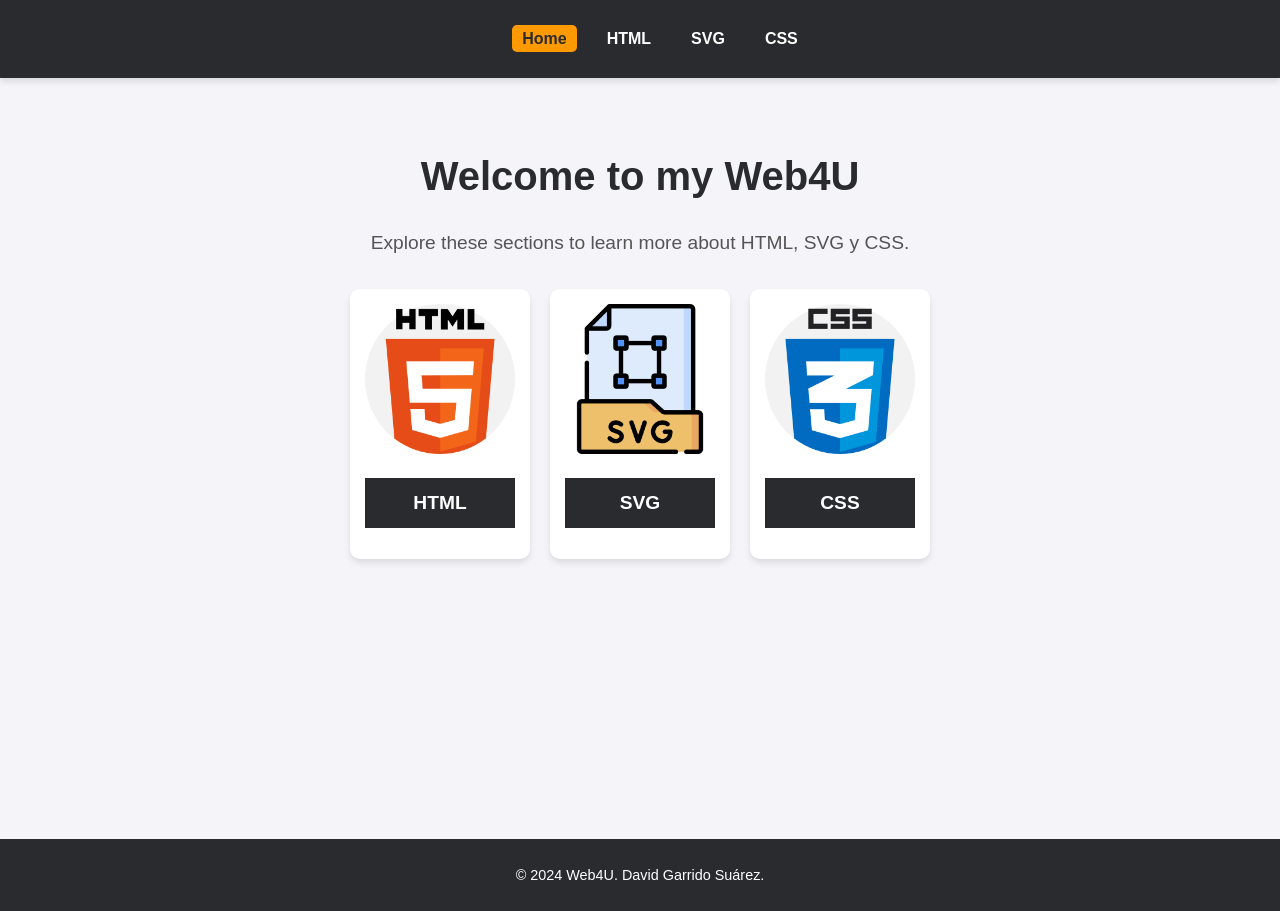
<file: index.html>
<!DOCTYPE html>
<html lang="en">

<head>
    <meta charset="UTF-8">
    <meta name="viewport" content="width=device-width, initial-scale=1.0">
    <title>My Page Web4U</title>
    <link rel="icon" type="image/x-icon" href="images/favicon.ico">
    <link rel="stylesheet" href="styles/style_index.css">
</head>

<body>
    <header>
        <nav>
            <ul>
                <li><a href="index.html" class="active" title="Página principal">Home</a></li>
                <li><a href="html.html" title="Aprende sobre HTML">HTML</a></li>
                <li><a href="svg.html" title="Aprende sobre SVG">SVG</a></li>
                <li><a href="css.html" title="Aprende sobre CSS">CSS</a></li>
            </ul>
        </nav>
    </header>
    <main>
        <h1>Welcome to my Web4U</h1>
        <p>Explore these sections to learn more about HTML, SVG y CSS.</p>
        <section>
            <article>
                <a href="html.html" title="Explorar la sección HTML">
                    <img src="images/html.png" alt="Logo HTML">
                    <h2>HTML</h2>
                </a>
            </article>
            <article>
                <a href="svg.html" title="Explorar la sección SVG">
                    <img src="images/svg.png" alt="Logo SVG">
                    <h2>SVG</h2>
                </a>
            </article>
            <article>
                <a href="css.html" title="Explorar la sección CSS">
                    <img src="images/css.png" alt="Logo CSS">
                    <h2>CSS</h2>
                </a>
            </article>
        </section>
    </main>
    <footer>
        <p>&copy; 2024 Web4U. David Garrido Suárez.</p>
    </footer>
</body>

</html>
</file>
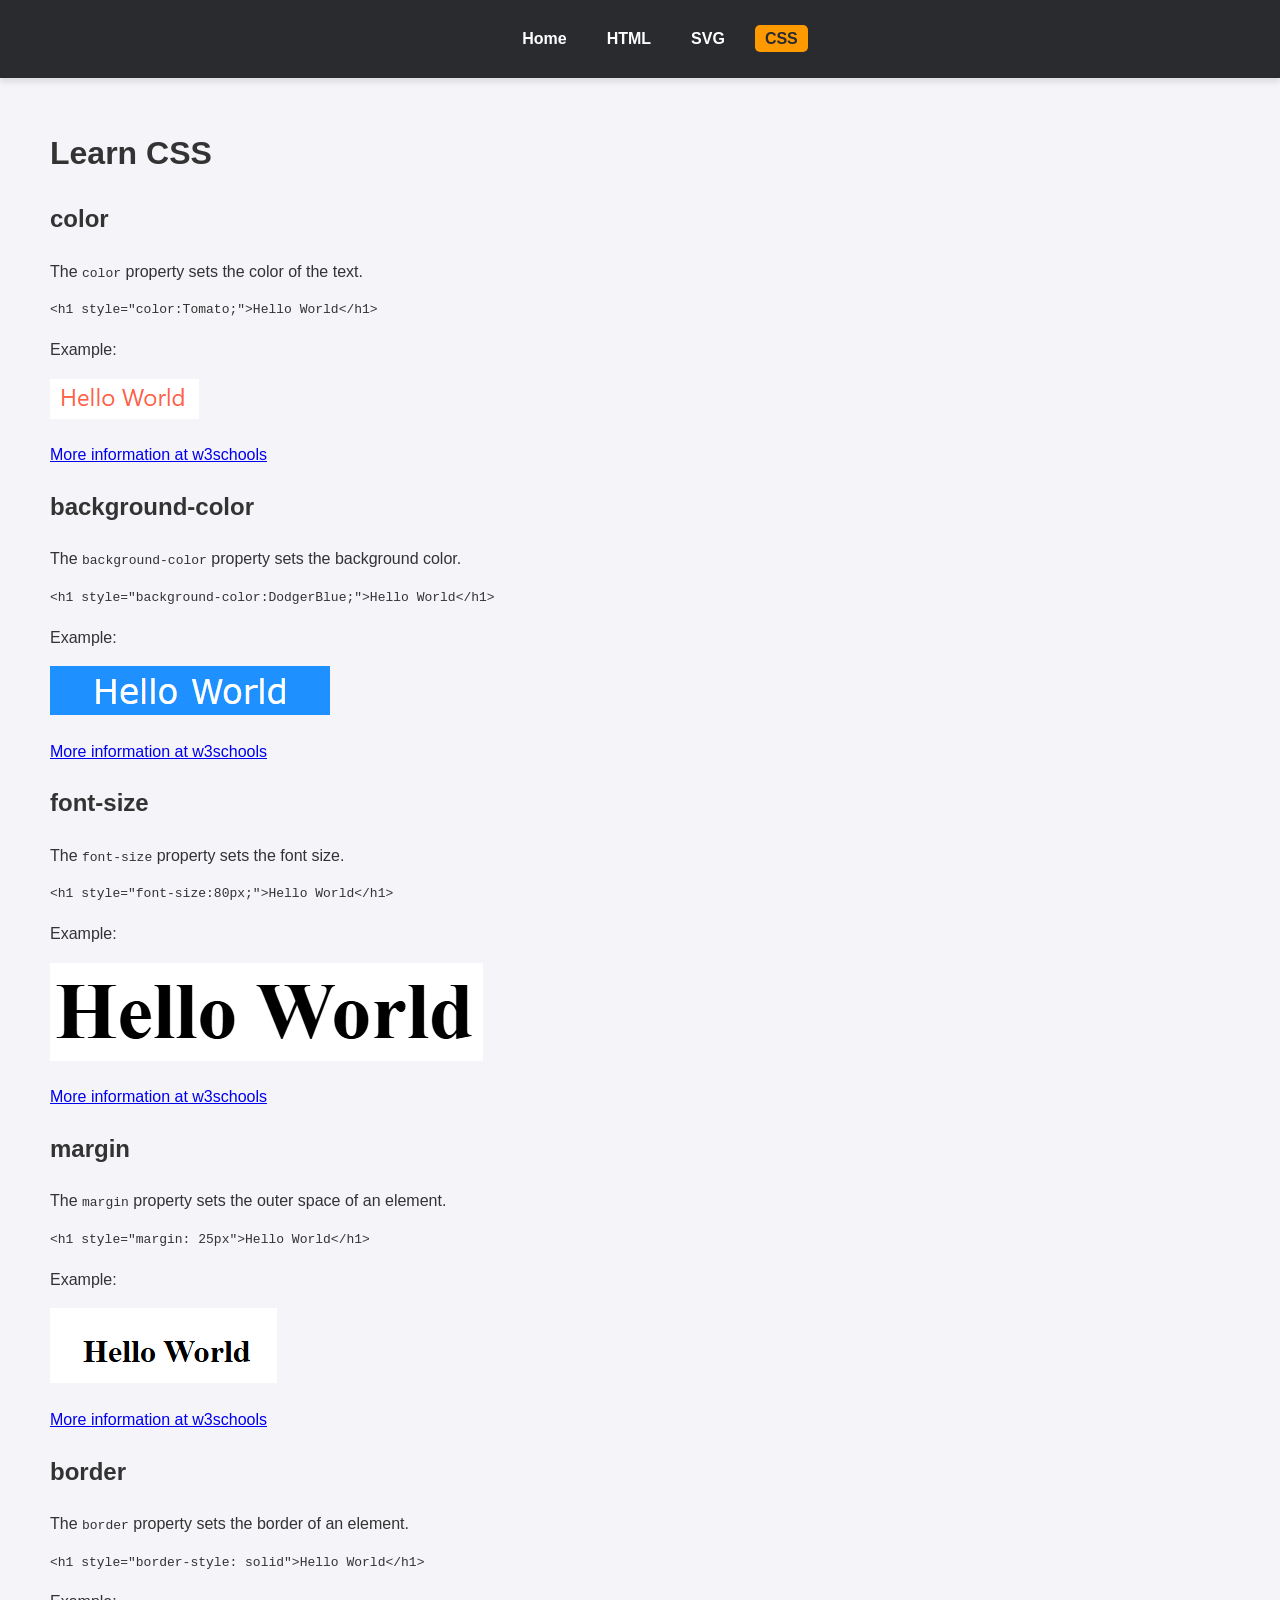
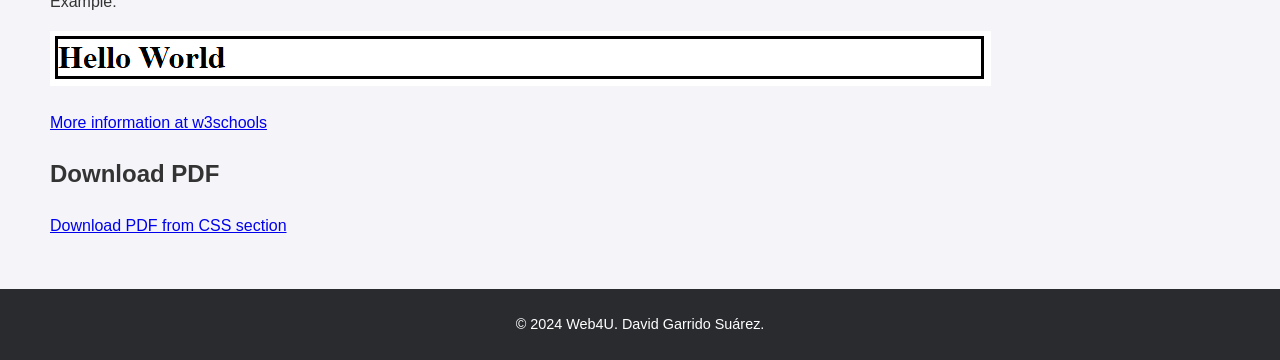
<file: css.html>
<!DOCTYPE html>
<html lang="en">

<head>
    <meta charset="UTF-8">
    <meta name="viewport" content="width=device-width, initial-scale=1.0">
    <title>CSS - Web4U</title>
    <link rel="icon" type="image/x-icon" href="images/favicon.ico">
    <link rel="stylesheet" href="styles/style_pages.css">
</head>

<body>
    <header>
        <nav>
            <ul>
                <li><a href="index.html" title="Página principal">Home</a></li>
                <li><a href="html.html" title="Aprende sobre HTML">HTML</a></li>
                <li><a href="svg.html" title="Aprende sobre SVG">SVG</a></li>
                <li><a href="css.html" class="active" title="Aprende sobre CSS">CSS</a></li>
            </ul>
        </nav>
    </header>
    <main>
        <h1>Learn CSS</h1>
        <section>
            <h2>color</h2>
            <p>The <code>color</code> property sets the color of the text.</p>
            <pre><code>&lt;h1 style="color:Tomato;"&gt;Hello World&lt;/h1&gt;</code></pre>
            <p>Example:</p>
            <img src="images/color.png" alt="Example of the color property">
            <p><a href="https://www.w3schools.com/css/css_colors.asp" target="_blank">More information at w3schools</a></p>
        </section>
        <section>
            <h2>background-color</h2>
            <p>The <code>background-color</code> property sets the background color.</p>
            <pre><code>&lt;h1 style="background-color:DodgerBlue;"&gt;Hello World&lt;/h1&gt;</code></pre>
            <p>Example:</p>
            <img src="images/background-color.png" alt="Example of the color property">
            <p><a href="https://www.w3schools.com/css/css_background.asp" target="_blank">More information at w3schools</a></p>
        </section>
        <section>
            <h2>font-size</h2>
            <p>The <code>font-size</code> property sets the font size.</p>
            <pre><code>&lt;h1 style="font-size:80px;"&gt;Hello World&lt;/h1&gt;</code></pre>
            <p>Example:</p>
            <img src="images/font-size.png" alt="Example of the color property">
            <p><a href="https://www.w3schools.com/css/css_font_size.asp" target="_blank">More information at w3schools</a></p>
        </section>
        <section>
            <h2>margin</h2>
            <p>The <code>margin</code> property sets the outer space of an element.</p>
            <pre><code>&lt;h1 style="margin: 25px"&gt;Hello World&lt;/h1&gt;</code></pre>
            <p>Example:</p>
            <img src="images/margin.png" alt="Example of the color property">
            <p><a href="https://www.w3schools.com/css/css_margin.asp" target="_blank">More information at w3schools</a></p>
        </section>
        <section>
            <h2>border</h2>
            <p>The <code>border</code> property sets the border of an element.</p>
            <pre><code>&lt;h1 style="border-style: solid"&gt;Hello World&lt;/h1&gt;</code></pre>
            <p>Example:</p>
            <img src="images/border.png" alt="Example of the color property">
            <p><a href="https://www.w3schools.com/css/css_border.asp" target="_blank">More information at w3schools</a></p>
        </section>
        <section>
            <h2>Download PDF</h2>
            <p><a href="pdf/css.pdf" target="_blank">Download PDF from CSS section</a></p>
        </section>
    </main>
    <footer>
        <p>&copy; 2024 Web4U. David Garrido Suárez.</p>
    </footer>
</body>

</html>
</file>
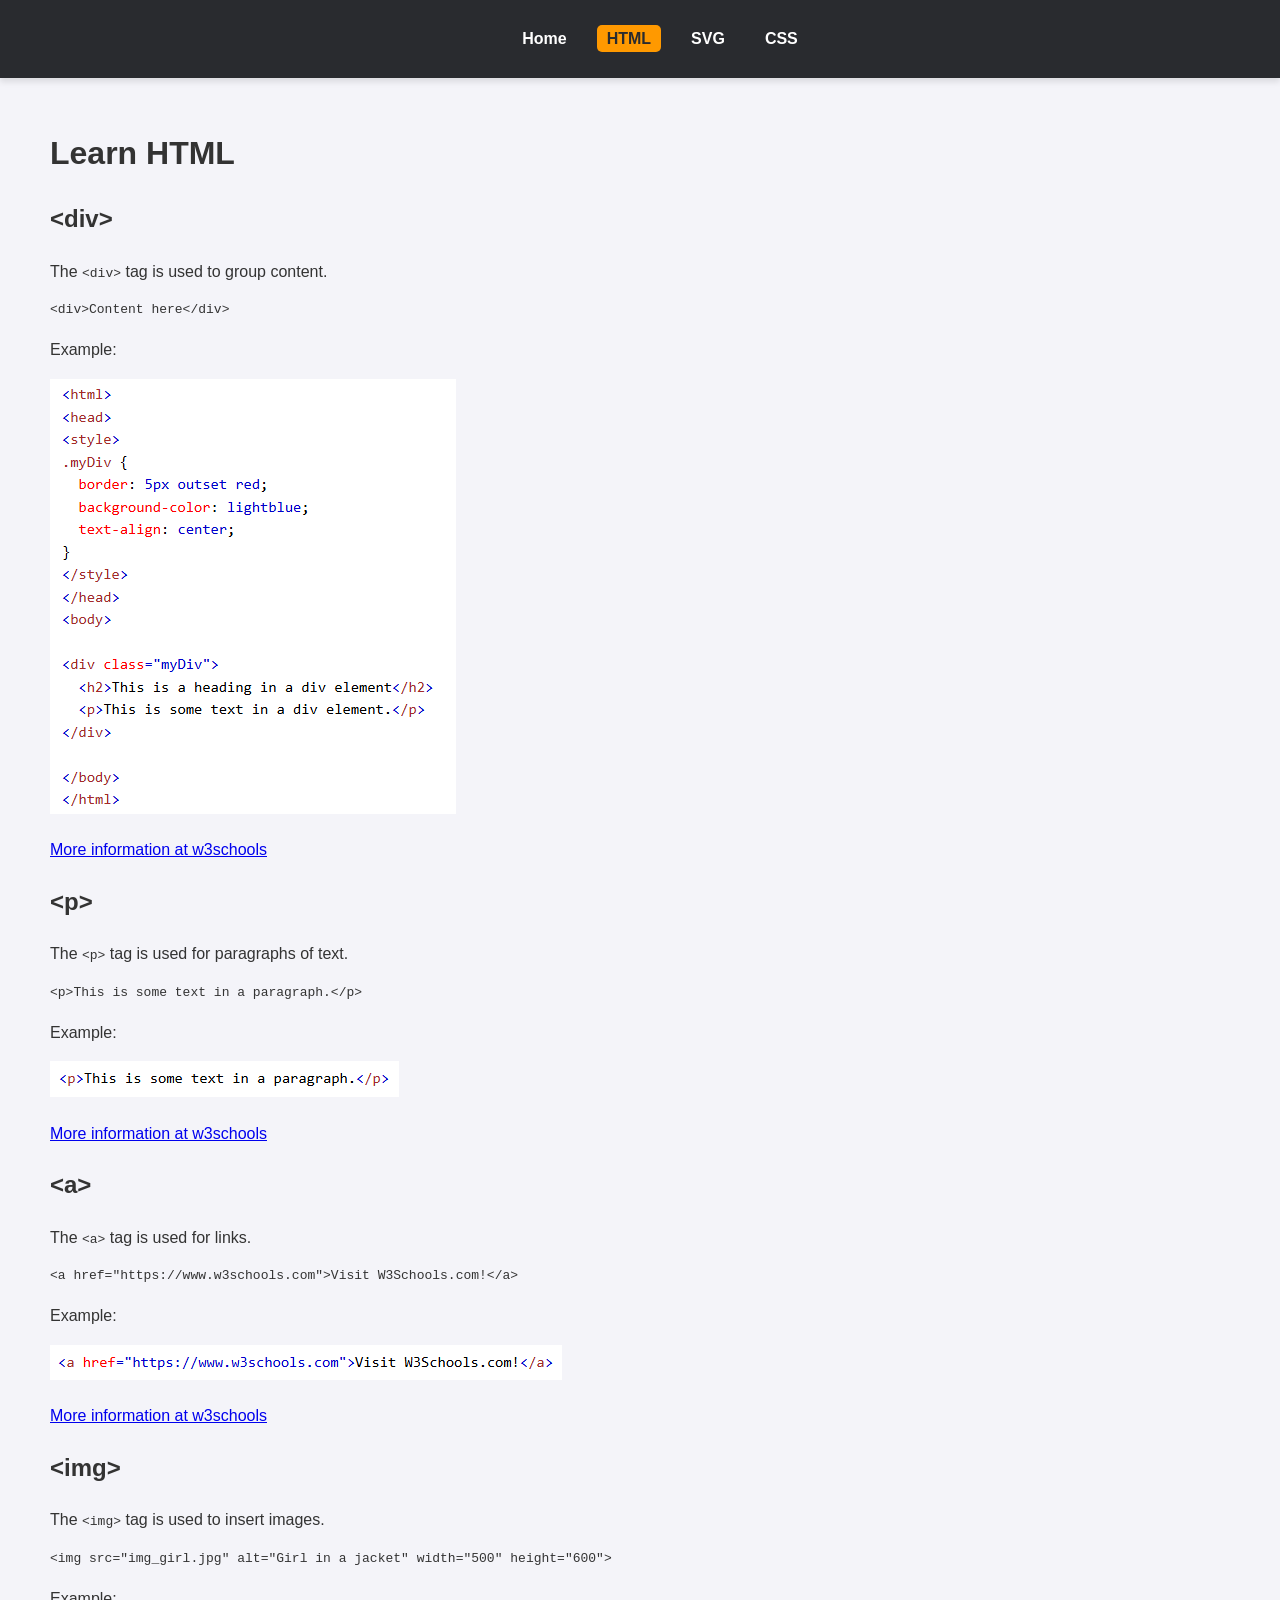
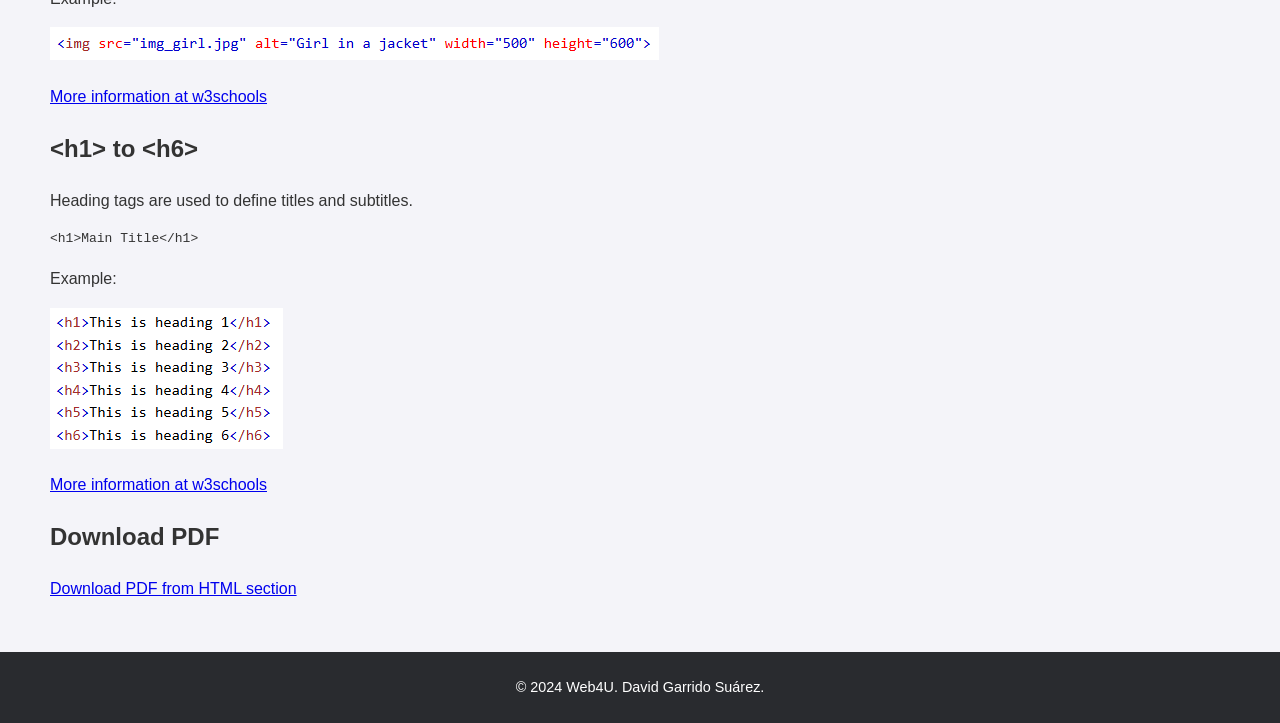
<file: html.html>
<!DOCTYPE html>
<html lang="en">

<head>
    <meta charset="UTF-8">
    <meta name="viewport" content="width=device-width, initial-scale=1.0">
    <title>HTML - Web4U</title>
    <link rel="icon" type="image/x-icon" href="images/favicon.ico">
    <link rel="stylesheet" href="styles/style_pages.css">
</head>

<body>
    <header>
        <nav>
            <ul>
                <li><a href="index.html" title="Home Page">Home</a></li>
                <li><a href="html.html" class="active" title="Learn HTML">HTML</a></li>
                <li><a href="svg.html" title="Learn SVG">SVG</a></li>
                <li><a href="css.html" title="Learn CSS">CSS</a></li>
            </ul>
        </nav>
    </header>
    <main>
        <h1>Learn HTML</h1>
        <section>
            <h2>&lt;div&gt;</h2>
            <p>The <code>&lt;div&gt;</code> tag is used to group content.</p>
            <pre><code>&lt;div&gt;Content here&lt;/div&gt;</code></pre>
            <p>Example:</p>
            <img src="images/div.png" alt="Example tag div">
            <p><a href="https://www.w3schools.com/tags/tag_div.ASP" target="_blank">More information at w3schools</a></p>
        </section>
        <section>
            <h2>&lt;p&gt;</h2>
            <p>The <code>&lt;p&gt;</code> tag is used for paragraphs of text.</p>
            <pre><code>&lt;p&gt;This is some text in a paragraph.&lt;/p&gt;</code></pre>
            <p>Example:</p>
            <img src="images/p.png" alt="Example tag p">
            <p><a href="https://www.w3schools.com/tags/tag_p.asp" target="_blank">More information at w3schools</a></p>
        </section>
        <section>
            <h2>&lt;a&gt;</h2>
            <p>The <code>&lt;a&gt;</code> tag is used for links.</p>
            <pre><code>&lt;a href="https://www.w3schools.com"&gt;Visit W3Schools.com!&lt;/a&gt;</code></pre>
            <p>Example:</p>
            <img src="images/a.png" alt="Example tag a">
            <p><a href="https://www.w3schools.com/tags/tag_a.asp" target="_blank">More information at w3schools</a></p>
        </section>
        <section>
            <h2>&lt;img&gt;</h2>
            <p>The <code>&lt;img&gt;</code> tag is used to insert images.</p>
            <pre><code>&lt;img src="img_girl.jpg" alt="Girl in a jacket" width="500" height="600"&gt;</code></pre>
            <p>Example:</p>
            <img src="images/img.png" alt="Example tag img">
            <p><a href="https://www.w3schools.com/tags/tag_img.asp" target="_blank">More information at w3schools</a></p>
        </section>
        <section>
            <h2>&lt;h1&gt; to &lt;h6&gt;</h2>
            <p>Heading tags are used to define titles and subtitles.</p>
            <pre><code>&lt;h1&gt;Main Title&lt;/h1&gt;</code></pre>
            <p>Example:</p>
            <img src="images/headers.png" alt="Example tag h1 to h6">
            <p><a href="https://www.w3schools.com/tags/tag_hn.asp" target="_blank">More information at w3schools</a></p>
        </section>
        <section>
            <h2>Download PDF</h2>
            <p><a href="pdf/html.pdf" target="_blank">Download PDF from HTML section</a></p>
        </section>
    </main>
    <footer>
        <p>&copy; 2024 Web4U. David Garrido Suárez.</p>
    </footer>
</body>

</html>
</file>
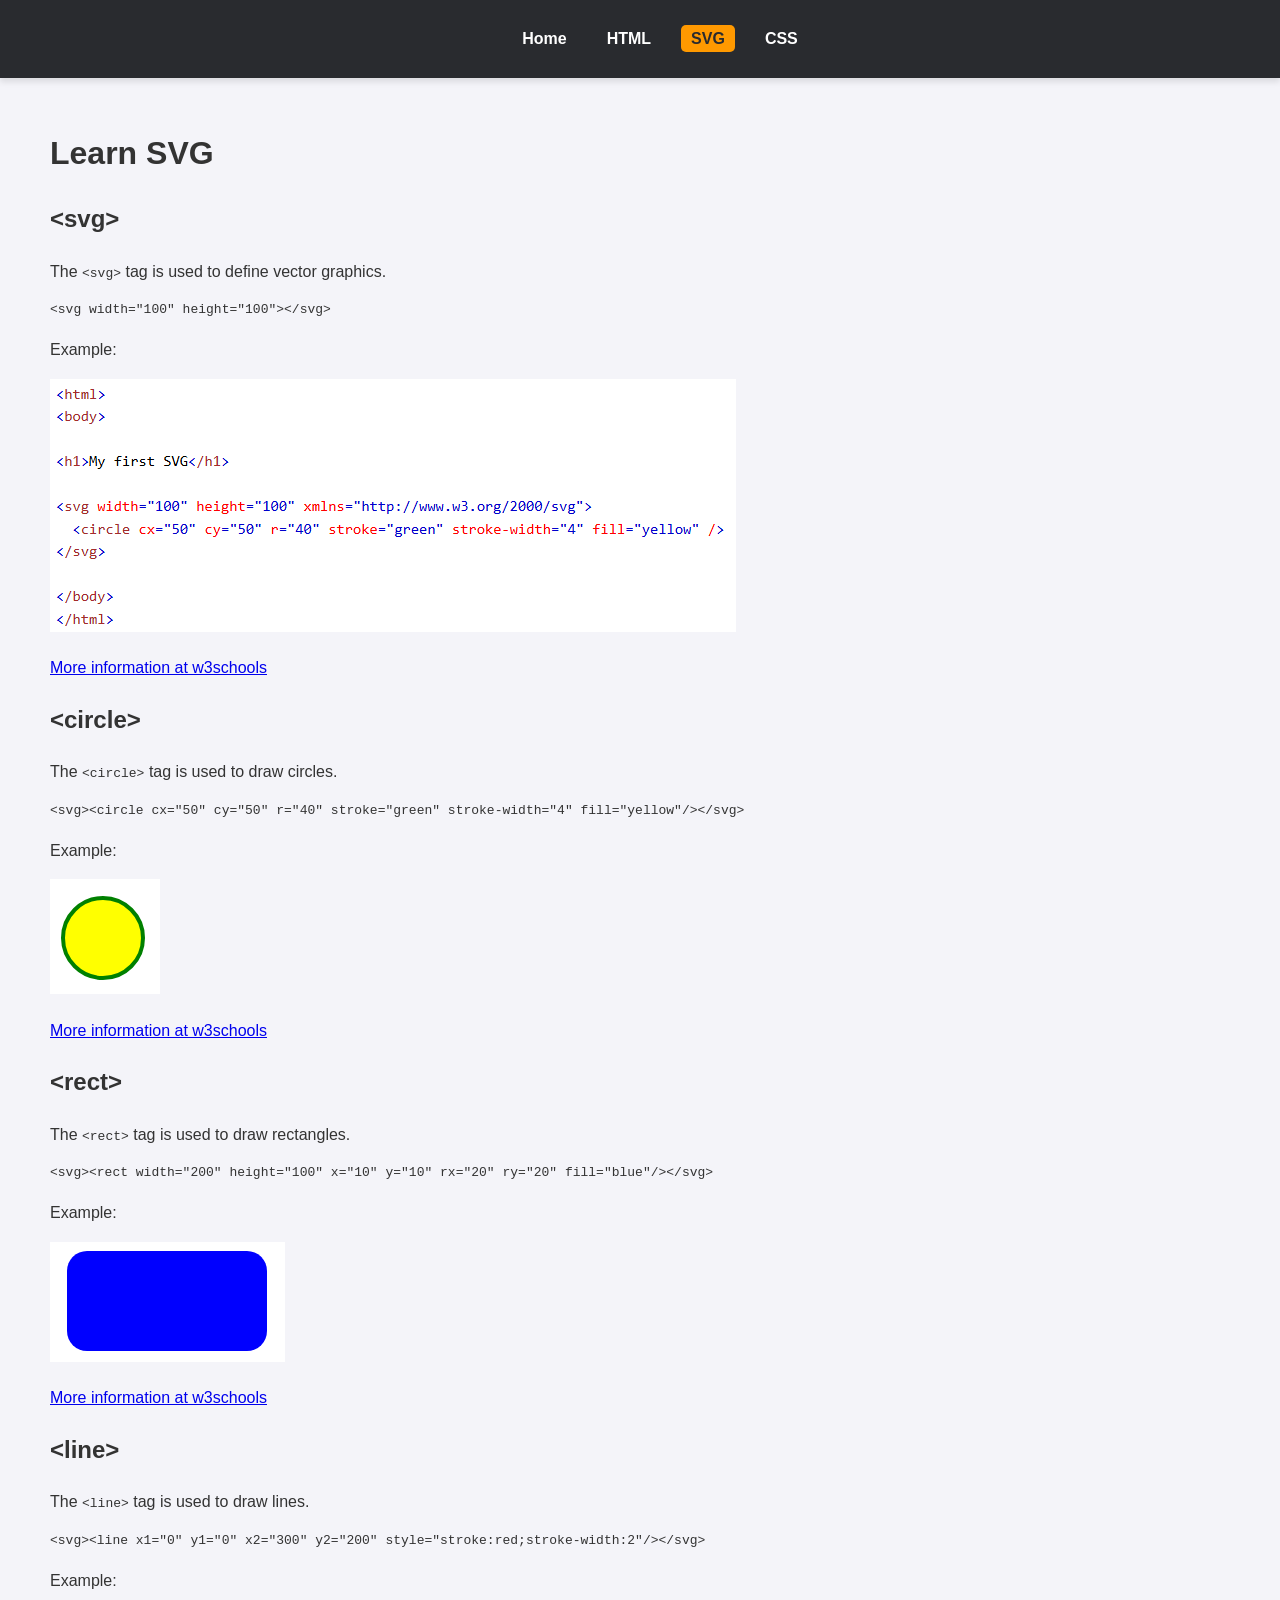
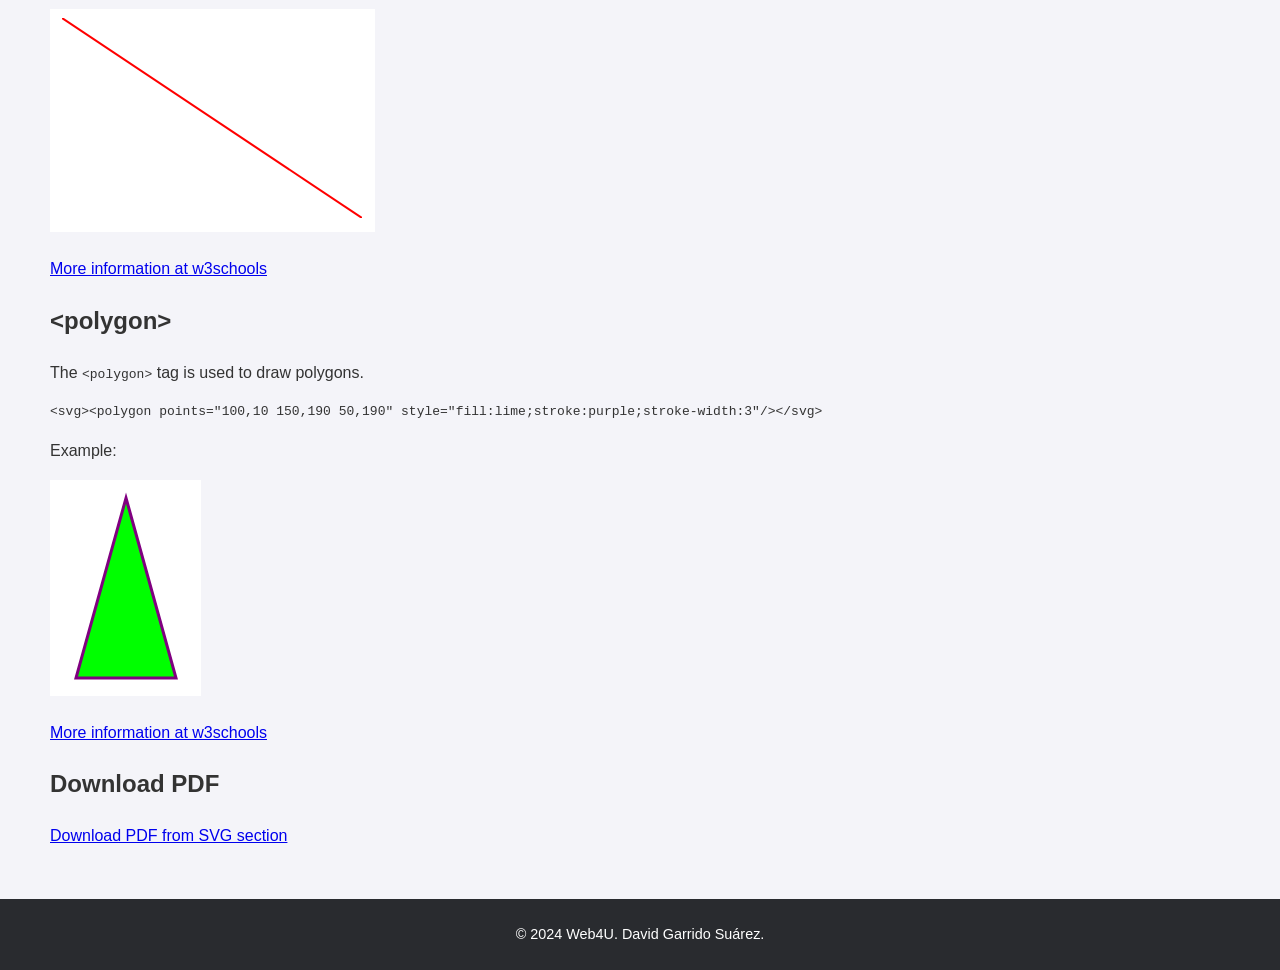
<file: svg.html>
<!DOCTYPE html>
<html lang="en">

<head>
    <meta charset="UTF-8">
    <meta name="viewport" content="width=device-width, initial-scale=1.0">
    <title>SVG - Web4U</title>
    <link rel="icon" type="image/x-icon" href="images/favicon.ico">
    <link rel="stylesheet" href="styles/style_pages.css">
</head>

<body>
    <header>
        <nav>
            <ul>
                <li><a href="index.html" title="Página principal">Home</a></li>
                <li><a href="html.html" title="Aprende sobre HTML">HTML</a></li>
                <li><a href="svg.html" class="active" title="Aprende sobre SVG">SVG</a></li>
                <li><a href="css.html" title="Aprende sobre CSS">CSS</a></li>
            </ul>
        </nav>
    </header>
    <main>
        <h1>Learn SVG</h1>
        <section>
            <h2>&lt;svg&gt;</h2>
            <p>The <code>&lt;svg&gt;</code> tag is used to define vector graphics.</p>
            <pre><code>&lt;svg width="100" height="100"&gt;&lt;/svg&gt;</code></pre>
            <p>Example:</p>
            <img src="images/svg_tag.png" alt="Example tag svg">
            <p><a href="https://www.w3schools.com/graphics/svg_intro.asp" target="_blank">More information at w3schools</a></p>
        </section>
        <section>
            <h2>&lt;circle&gt;</h2>
            <p>The <code>&lt;circle&gt;</code> tag is used to draw circles.</p>
            <pre><code>&lt;svg&gt;&lt;circle cx="50" cy="50" r="40" stroke="green" stroke-width="4" fill="yellow"/&gt;&lt;/svg&gt;</code></pre>
            <p>Example:</p>
            <img src="images/circle.png" alt="Example tag circle">
            <p><a href="https://www.w3schools.com/graphics/svg_circle.asp" target="_blank">More information at w3schools</a></p>
        </section>
        <section>
            <h2>&lt;rect&gt;</h2>
            <p>The <code>&lt;rect&gt;</code> tag is used to draw rectangles.</p>
            <pre><code>&lt;svg&gt;&lt;rect width="200" height="100" x="10" y="10" rx="20" ry="20" fill="blue"/&gt;&lt;/svg&gt;</code></pre>
            <p>Example:</p>
            <img src="images/rect.png" alt="Example tag rect">
            <p><a href="https://www.w3schools.com/graphics/svg_rect.asp" target="_blank">More information at w3schools</a></p>
        </section>
        <section>
            <h2>&lt;line&gt;</h2>
            <p>The <code>&lt;line&gt;</code> tag is used to draw lines.</p>
            <pre><code>&lt;svg&gt;&lt;line x1="0" y1="0" x2="300" y2="200" style="stroke:red;stroke-width:2"/&gt;&lt;/svg&gt;</code></pre>
            <p>Example:</p>
            <img src="images/line.png" alt="Example tag line">
            <p><a href="https://www.w3schools.com/graphics/svg_line.asp" target="_blank">More information at w3schools</a></p>
        </section>
        <section>
            <h2>&lt;polygon&gt;</h2>
            <p>The <code>&lt;polygon&gt;</code> tag is used to draw polygons.</p>
            <pre><code>&lt;svg&gt;&lt;polygon points="100,10 150,190 50,190" style="fill:lime;stroke:purple;stroke-width:3"/&gt;&lt;/svg&gt;</code></pre>
            <p>Example:</p>
            <img src="images/polygon.png" alt="Example tag polygon">
            <p><a href="https://www.w3schools.com/graphics/svg_polygon.asp" target="_blank">More information at w3schools</a></p>
        </section>
        <section>
            <h2>Download PDF</h2>
            <p><a href="pdf/svg.pdf" target="_blank">Download PDF from SVG section</a></p>
        </section>
    </main>
    <footer>
        <p>&copy; 2024 Web4U. David Garrido Suárez.</p>
    </footer>
</body>

</html>
</file>
<file: styles/style_index.css>
body {
    font-family: 'Roboto', Arial, sans-serif;
    margin: 0;
    background-color: #f4f4f9;
    color: #333;
    line-height: 1.6;
}

header {
    background-color: #292b2f;
    color: #fff;
    padding: 10px 20px;
    position: sticky;
    top: 0;
    z-index: 1000;
    box-shadow: 0px 4px 6px rgba(0, 0, 0, 0.1);
}

header nav {
    display: flex;
    justify-content: center;
    align-items: center;
}

header nav ul {
    list-style: none;
    display: flex;
    gap: 20px;
}

header nav ul li a {
    color: #fff;
    text-decoration: none;
    font-weight: bold;
    padding: 5px 10px;
    transition: background-color 0.3s, color 0.3s;
}

header nav ul li a:hover,
header nav ul li a.active {
    background-color: #ff9900;
    color: #292b2f;
    border-radius: 5px;
}

main {
    padding: 40px 20px;
    text-align: center;
    max-width: 1200px;
    margin: 0 auto;
}

main h1 {
    font-size: 2.5em;
    margin-bottom: 20px;
    color: #292b2f;
}

main p {
    font-size: 1.2em;
    margin-bottom: 30px;
    color: #555;
}

main section {
    display: flex;
    flex-wrap: wrap;
    justify-content: center;
    gap: 20px;
}

main article {
    background-color: #fff;
    border-radius: 10px;
    box-shadow: 0 4px 6px rgba(0, 0, 0, 0.1);
    overflow: hidden;
    max-width: 250px;
    transition: transform 0.3s, box-shadow 0.3s;
    text-align: center;
}

main article:hover {
    transform: translateY(-5px);
    box-shadow: 0 8px 12px rgba(0, 0, 0, 0.2);
}

main article img {
    width: 100%;
    height: 150px;
    object-fit: cover;
}

main article h2 {
    background-color: #292b2f;
    color: #fff;
    padding: 10px;
    font-size: 1.2em;
}

main article a {
    display: block;
    padding: 15px;
    color: #333;
    text-decoration: none;
    font-weight: bold;
    transition: color 0.3s;
}

main article a:hover {
    color: #ff9900;
}

footer {
    background-color: #292b2f;
    color: #fff;
    padding: 10px 20px;
    text-align: center;
    font-size: 0.9em;
    margin-top: 240px;
}

@media (max-width: 768px) {
    header nav ul {
        flex-direction: column;
        gap: 10px;
    }

    main section {
        flex-direction: column;
    }

    main article {
        max-width: 100%;
    }
}
</file>
<file: styles/style_pages.css>
body {
    font-family: 'Roboto', Arial, sans-serif;
    margin: 0;
    background-color: #f4f4f9;
    color: #333;
    line-height: 1.6;
}

main {
    margin: 50px;
}

header {
    background-color: #292b2f;
    color: #fff;
    padding: 10px 20px;
    position: sticky;
    top: 0;
    z-index: 1000;
    box-shadow: 0px 4px 6px rgba(0, 0, 0, 0.1);
}

header nav {
    display: flex;
    justify-content: center;
    align-items: center;
}

header nav ul {
    list-style: none;
    display: flex;
    gap: 20px;
}

header nav ul li a {
    color: #fff;
    text-decoration: none;
    font-weight: bold;
    padding: 5px 10px;
    transition: background-color 0.3s, color 0.3s;
}

header nav ul li a:hover,
header nav ul li a.active {
    background-color: #ff9900;
    color: #292b2f;
    border-radius: 5px;
}

footer {
    background-color: #292b2f;
    color: #fff;
    padding: 10px 20px;
    text-align: center;
    font-size: 0.9em;
}

@media (max-width: 768px) {
    header nav ul {
        flex-direction: column;
        gap: 10px;
    }

    main section {
        flex-direction: column;
    }

    main article {
        max-width: 100%;
    }
}
</file>
